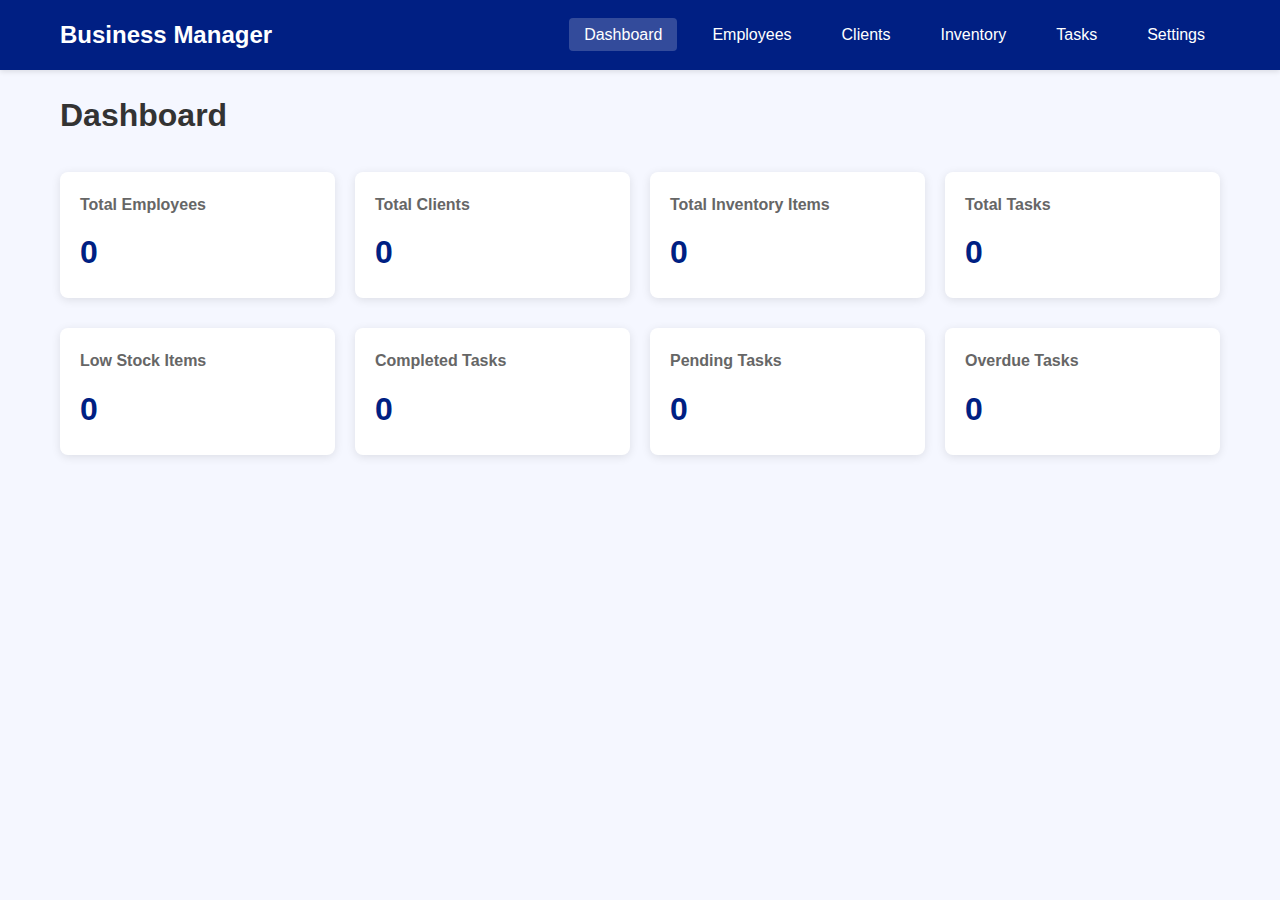
<file: index.html>
<!DOCTYPE html>
<html lang="en">
<head>
    <meta charset="UTF-8">
    <meta name="viewport" content="width=device-width, initial-scale=1.0">
    <title>Business Management - Dashboard</title>
    <link rel="stylesheet" href="styles.css">
</head>
<body>
    <header>
        <div class="header-content">
            <div class="logo">Business Manager</div>
            <nav>
                <ul>
                    <li><a href="index.html" class="active">Dashboard</a></li>
                    <li><a href="links/employees.html">Employees</a></li>
                    <li><a href="links/clients.html">Clients</a></li>
                    <li><a href="links/inventory.html">Inventory</a></li>
                    <li><a href="links/tasks.html">Tasks</a></li>
                    <li><a href="links/settings.html">Settings</a></li>
                </ul>
            </nav>
        </div>
    </header>

    <main class="container">
        <h1>Dashboard</h1>
        
        <div class="dashboard-grid">
            <div class="card">
                <h3>Total Employees</h3>
                <div class="value" id="total-employees">0</div>
            </div>
            
            <div class="card">
                <h3>Total Clients</h3>
                <div class="value" id="total-clients">0</div>
            </div>
            
            <div class="card">
                <h3>Total Inventory Items</h3>
                <div class="value" id="total-inventory">0</div>
            </div>
            
            <div class="card">
                <h3>Total Tasks</h3>
                <div class="value" id="total-tasks">0</div>
            </div>
        </div>
        
        <div class="dashboard-grid" style="margin-top: 30px;">
            <div class="card">
                <h3>Low Stock Items</h3>
                <div class="value" id="low-stock">0</div>
            </div>
            
            <div class="card">
                <h3>Completed Tasks</h3>
                <div class="value" id="completed-tasks">0</div>
            </div>
            
            <div class="card">
                <h3>Pending Tasks</h3>
                <div class="value" id="pending-tasks">0</div>
            </div>
            
            <div class="card">
                <h3>Overdue Tasks</h3>
                <div class="value" id="overdue-tasks">0</div>
            </div>
        </div>
    </main>

    <div class="toast" id="toast"></div>

    <script src="links/js/storage.js"></script>
    <script src="links/js/dashboard.js"></script>
</body>
</html>
</file>
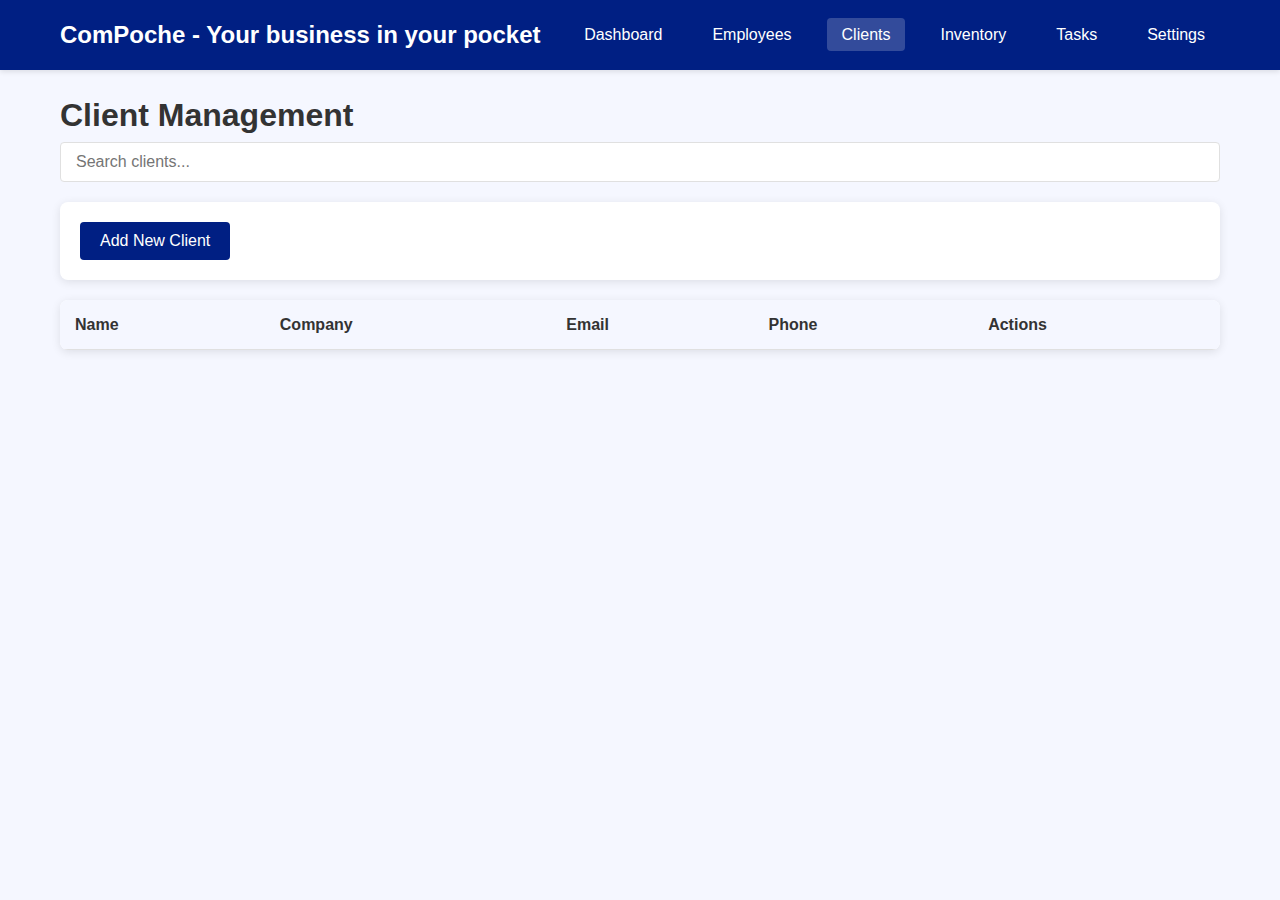
<file: links/clients.html>
<!DOCTYPE html>
<html lang="en">
<head>
    <meta charset="UTF-8">
    <meta name="viewport" content="width=device-width, initial-scale=1.0">
    <title>ComPoche - Your business in your pocket - Clients</title>
    <link rel="stylesheet" href="../styles.css">
</head>
<body>
    <header>
        <div class="header-content">
            <div class="logo">ComPoche - Your business in your pocket</div>
            <nav>
                <ul>
                    <li><a href="../index.html">Dashboard</a></li>
                    <li><a href="employees.html">Employees</a></li>
                    <li><a href="clients.html" class="active">Clients</a></li>
                    <li><a href="inventory.html">Inventory</a></li>
                    <li><a href="tasks.html">Tasks</a></li>
                    <li><a href="settings.html">Settings</a></li>
                </ul>
            </nav>
        </div>
    </header>

    <main class="container">
        <h1>Client Management</h1>
        
        <div class="search-container">
            <input type="text" id="search-input" class="search-input" placeholder="Search clients...">
        </div>
        
        <div class="form-container">
            <button id="add-client-btn" class="btn">Add New Client</button>
        </div>
        
        <div class="table-container">
            <table id="clients-table">
                <thead>
                    <tr>
                        <th>Name</th>
                        <th>Company</th>
                        <th>Email</th>
                        <th>Phone</th>
                        <th>Actions</th>
                    </tr>
                </thead>
                <tbody id="clients-tbody">
                    <!-- Client rows will be inserted here -->
                </tbody>
            </table>
        </div>
    </main>

    <!-- Client Modal -->
    <div id="client-modal" class="modal">
        <div class="modal-content">
            <div class="modal-header">
                <h2 id="modal-title">Add Client</h2>
                <button class="modal-close" id="close-modal">&times;</button>
            </div>
            <form id="client-form">
                <div class="form-group">
                    <label for="name">Name</label>
                    <input type="text" id="name" required>
                </div>
                <div class="form-group">
                    <label for="company">Company</label>
                    <input type="text" id="company" required>
                </div>
                <div class="form-group">
                    <label for="email">Email</label>
                    <input type="email" id="email" required>
                </div>
                <div class="form-group">
                    <label for="phone">Phone</label>
                    <input type="tel" id="phone" required>
                </div>
                <div class="form-group">
                    <label for="notes">Notes</label>
                    <textarea id="notes" rows="4"></textarea>
                </div>
                <div class="form-group">
                    <button type="submit" class="btn">Save Client</button>
                </div>
            </form>
        </div>
    </div>

    <!-- Delete Confirmation Modal -->
    <div id="delete-modal" class="modal">
        <div class="modal-content">
            <div class="modal-header">
                <h2>Confirm Delete</h2>
                <button class="modal-close" id="close-delete-modal">&times;</button>
            </div>
            <p>Are you sure you want to delete this client?</p>
            <div class="form-group">
                <button id="confirm-delete" class="btn btn-danger">Delete</button>
                <button id="cancel-delete" class="btn btn-secondary">Cancel</button>
            </div>
        </div>
    </div>

    <div class="toast" id="toast"></div>

    <script src="js/storage.js"></script>
    <script src="js/clients.js"></script>
</body>
</html>
</file>
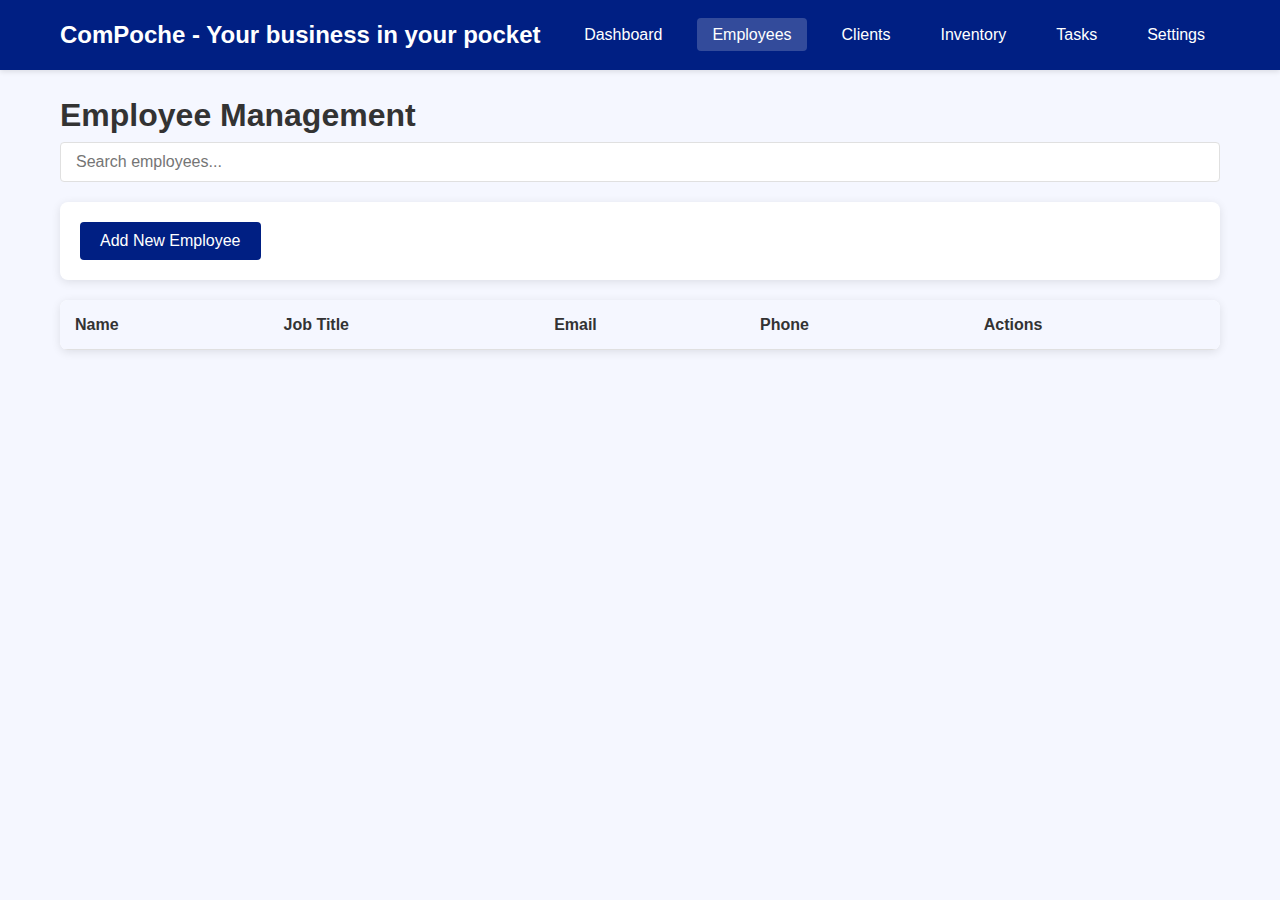
<file: links/employees.html>
<!DOCTYPE html>
<html lang="en">
<head>
    <meta charset="UTF-8">
    <meta name="viewport" content="width=device-width, initial-scale=1.0">
    <title>ComPoche - Your business in your pocket - Employees</title>
    <link rel="stylesheet" href="../styles.css">
</head>
<body>
    <header>
        <div class="header-content">
            <div class="logo">ComPoche - Your business in your pocket</div>
            <nav>
                <ul>
                    <li><a href="../index.html">Dashboard</a></li>
                    <li><a href="employees.html" class="active">Employees</a></li>
                    <li><a href="clients.html">Clients</a></li>
                    <li><a href="inventory.html">Inventory</a></li>
                    <li><a href="tasks.html">Tasks</a></li>
                    <li><a href="settings.html">Settings</a></li>
                </ul>
            </nav>
        </div>
    </header>

    <main class="container">
        <h1>Employee Management</h1>
        
        <div class="search-container">
            <input type="text" id="search-input" class="search-input" placeholder="Search employees...">
        </div>
        
        <div class="form-container">
            <button id="add-employee-btn" class="btn">Add New Employee</button>
        </div>
        
        <div class="table-container">
            <table id="employees-table">
                <thead>
                    <tr>
                        <th>Name</th>
                        <th>Job Title</th>
                        <th>Email</th>
                        <th>Phone</th>
                        <th>Actions</th>
                    </tr>
                </thead>
                <tbody id="employees-tbody">
                    <!-- Employee rows will be inserted here -->
                </tbody>
            </table>
        </div>
    </main>

    <!-- Employee Modal -->
    <div id="employee-modal" class="modal">
        <div class="modal-content">
            <div class="modal-header">
                <h2 id="modal-title">Add Employee</h2>
                <button class="modal-close" id="close-modal">&times;</button>
            </div>
            <form id="employee-form">
                <div class="form-group">
                    <label for="name">Name</label>
                    <input type="text" id="name" required>
                </div>
                <div class="form-group">
                    <label for="job-title">Job Title</label>
                    <input type="text" id="job-title" required>
                </div>
                <div class="form-group">
                    <label for="email">Email</label>
                    <input type="email" id="email" required>
                </div>
                <div class="form-group">
                    <label for="phone">Phone</label>
                    <input type="tel" id="phone" required>
                </div>
                <div class="form-group">
                    <button type="submit" class="btn">Save Employee</button>
                </div>
            </form>
        </div>
    </div>

    <!-- Delete Confirmation Modal -->
    <div id="delete-modal" class="modal">
        <div class="modal-content">
            <div class="modal-header">
                <h2>Confirm Delete</h2>
                <button class="modal-close" id="close-delete-modal">&times;</button>
            </div>
            <p>Are you sure you want to delete this employee?</p>
            <div class="form-group">
                <button id="confirm-delete" class="btn btn-danger">Delete</button>
                <button id="cancel-delete" class="btn btn-secondary">Cancel</button>
            </div>
        </div>
    </div>

    <div class="toast" id="toast"></div>

    <script src="js/storage.js"></script>
    <script src="js/employees.js"></script>
</body>
</html>
</file>
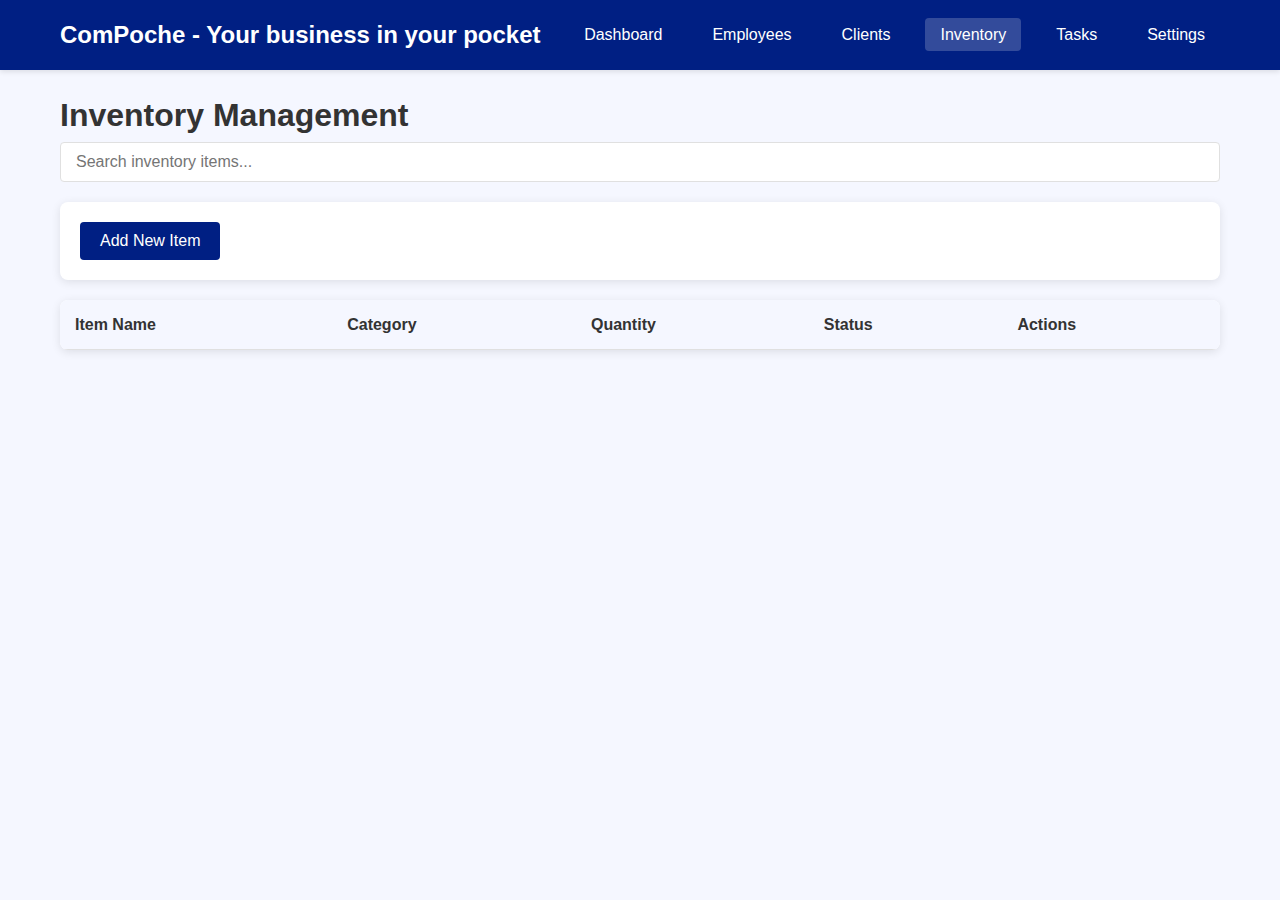
<file: links/inventory.html>
<!DOCTYPE html>
<html lang="en">
<head>
    <meta charset="UTF-8">
    <meta name="viewport" content="width=device-width, initial-scale=1.0">
    <title>ComPoche - Your business in your pocket - Inventory</title>
    <link rel="stylesheet" href="../styles.css">
</head>
<body>
    <header>
        <div class="header-content">
            <div class="logo">ComPoche - Your business in your pocket</div>
            <nav>
                <ul>
                    <li><a href="../index.html">Dashboard</a></li>
                    <li><a href="employees.html">Employees</a></li>
                    <li><a href="clients.html">Clients</a></li>
                    <li><a href="inventory.html" class="active">Inventory</a></li>
                    <li><a href="tasks.html">Tasks</a></li>
                    <li><a href="settings.html">Settings</a></li>
                </ul>
            </nav>
        </div>
    </header>

    <main class="container">
        <h1>Inventory Management</h1>
        
        <div class="search-container">
            <input type="text" id="search-input" class="search-input" placeholder="Search inventory items...">
        </div>
        
        <div class="form-container">
            <button id="add-item-btn" class="btn">Add New Item</button>
        </div>
        
        <div class="table-container">
            <table id="inventory-table">
                <thead>
                    <tr>
                        <th>Item Name</th>
                        <th>Category</th>
                        <th>Quantity</th>
                        <th>Status</th>
                        <th>Actions</th>
                    </tr>
                </thead>
                <tbody id="inventory-tbody">
                    <!-- Inventory rows will be inserted here -->
                </tbody>
            </table>
        </div>
    </main>

    <!-- Inventory Item Modal -->
    <div id="item-modal" class="modal">
        <div class="modal-content">
            <div class="modal-header">
                <h2 id="modal-title">Add Inventory Item</h2>
                <button class="modal-close" id="close-modal">&times;</button>
            </div>
            <form id="item-form">
                <div class="form-group">
                    <label for="item-name">Item Name</label>
                    <input type="text" id="item-name" required>
                </div>
                <div class="form-group">
                    <label for="category">Category</label>
                    <select id="category" required>
                        <option value="">Select Category</option>
                        <option value="Electronics">Electronics</option>
                        <option value="Furniture">Furniture</option>
                        <option value="Office Supplies">Office Supplies</option>
                        <option value="Equipment">Equipment</option>
                        <option value="Other">Other</option>
                    </select>
                </div>
                <div class="form-group">
                    <label for="quantity">Quantity</label>
                    <input type="number" id="quantity" min="0" required>
                </div>
                <div class="form-group">
                    <button type="submit" class="btn">Save Item</button>
                </div>
            </form>
        </div>
    </div>

    <!-- Delete Confirmation Modal -->
    <div id="delete-modal" class="modal">
        <div class="modal-content">
            <div class="modal-header">
                <h2>Confirm Delete</h2>
                <button class="modal-close" id="close-delete-modal">&times;</button>
            </div>
            <p>Are you sure you want to delete this inventory item?</p>
            <div class="form-group">
                <button id="confirm-delete" class="btn btn-danger">Delete</button>
                <button id="cancel-delete" class="btn btn-secondary">Cancel</button>
            </div>
        </div>
    </div>

    <div class="toast" id="toast"></div>

    <script src="js/storage.js"></script>
    <script src="js/inventory.js"></script>
</body>
</html>
</file>
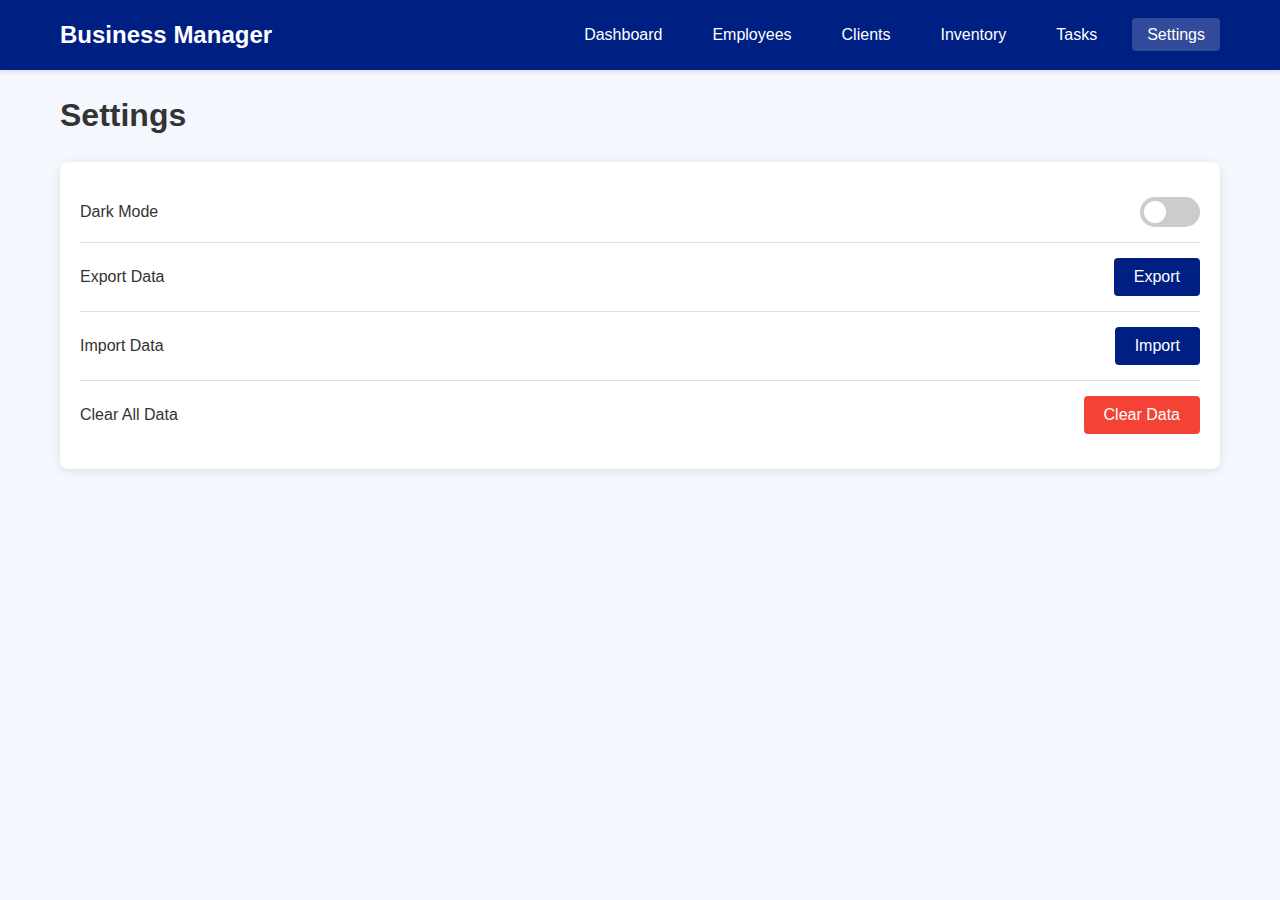
<file: links/settings.html>
<!DOCTYPE html>
<html lang="en">
<head>
    <meta charset="UTF-8">
    <meta name="viewport" content="width=device-width, initial-scale=1.0">
    <title>Business Management - Settings</title>
    <link rel="stylesheet" href="../styles.css">
</head>
<body>
    <header>
        <div class="header-content">
            <div class="logo">Business Manager</div>
            <nav>
                <ul>
                    <li><a href="../index.html">Dashboard</a></li>
                    <li><a href="employees.html">Employees</a></li>
                    <li><a href="clients.html">Clients</a></li>
                    <li><a href="inventory.html">Inventory</a></li>
                    <li><a href="tasks.html">Tasks</a></li>
                    <li><a href="settings.html" class="active">Settings</a></li>
                </ul>
            </nav>
        </div>
    </header>

    <main class="container">
        <h1>Settings</h1>
        
        <div class="settings-container">
            <div class="setting-item">
                <div class="setting-label">Dark Mode</div>
                <label class="toggle-switch">
                    <input type="checkbox" id="theme-toggle">
                    <span class="slider"></span>
                </label>
            </div>
            
            <div class="setting-item">
                <div class="setting-label">Export Data</div>
                <button id="export-btn" class="btn">Export</button>
            </div>
            
            <div class="setting-item">
                <div class="setting-label">Import Data</div>
                <input type="file" id="import-input" accept=".json" style="display: none;">
                <button id="import-btn" class="btn">Import</button>
            </div>
            
            <div class="setting-item">
                <div class="setting-label">Clear All Data</div>
                <button id="clear-btn" class="btn btn-danger">Clear Data</button>
            </div>
        </div>
    </main>

    <!-- Clear Data Confirmation Modal -->
    <div id="clear-modal" class="modal">
        <div class="modal-content">
            <div class="modal-header">
                <h2>Confirm Clear Data</h2>
                <button class="modal-close" id="close-clear-modal">&times;</button>
            </div>
            <p>Are you sure you want to clear all data? This action cannot be undone.</p>
            <div class="form-group">
                <button id="confirm-clear" class="btn btn-danger">Clear All Data</button>
                <button id="cancel-clear" class="btn btn-secondary">Cancel</button>
            </div>
        </div>
    </div>

    <div class="toast" id="toast"></div>

    <script src="js/storage.js"></script>
    <script src="js/settings.js"></script>
</body>
</html>
</file>
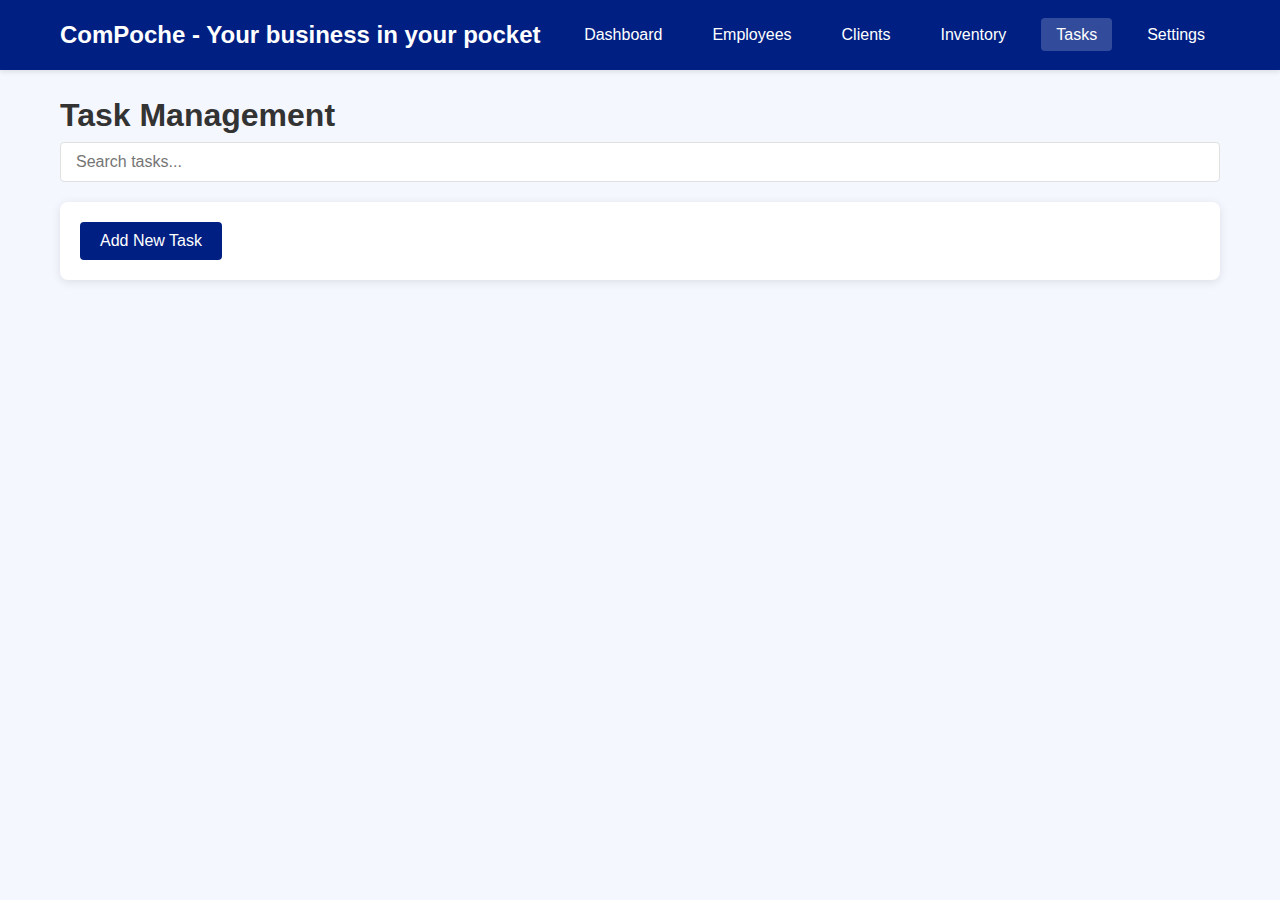
<file: links/tasks.html>
<!DOCTYPE html>
<html lang="en">
<head>
    <meta charset="UTF-8">
    <meta name="viewport" content="width=device-width, initial-scale=1.0">
    <title>ComPoche - Your business in your pocket - Tasks</title>
    <link rel="stylesheet" href="../styles.css">
</head>
<body>
    <header>
        <div class="header-content">
            <div class="logo">ComPoche - Your business in your pocket</div>
            <nav>
                <ul>
                    <li><a href="../index.html">Dashboard</a></li>
                    <li><a href="employees.html">Employees</a></li>
                    <li><a href="clients.html">Clients</a></li>
                    <li><a href="inventory.html">Inventory</a></li>
                    <li><a href="tasks.html" class="active">Tasks</a></li>
                    <li><a href="settings.html">Settings</a></li>
                </ul>
            </nav>
        </div>
    </header>

    <main class="container">
        <h1>Task Management</h1>
        
        <div class="search-container">
            <input type="text" id="search-input" class="search-input" placeholder="Search tasks...">
        </div>
        
        <div class="form-container">
            <button id="add-task-btn" class="btn">Add New Task</button>
        </div>
        
        <div class="task-list" id="task-list">
            <!-- Task items will be inserted here -->
        </div>
    </main>

    <!-- Task Modal -->
    <div id="task-modal" class="modal">
        <div class="modal-content">
            <div class="modal-header">
                <h2 id="modal-title">Add Task</h2>
                <button class="modal-close" id="close-modal">&times;</button>
            </div>
            <form id="task-form">
                <div class="form-group">
                    <label for="title">Title</label>
                    <input type="text" id="title" required>
                </div>
                <div class="form-group">
                    <label for="description">Description</label>
                    <textarea id="description" rows="4"></textarea>
                </div>
                <div class="form-group">
                    <label for="due-date">Due Date</label>
                    <input type="date" id="due-date" required>
                </div>
                <div class="form-group">
                    <button type="submit" class="btn">Save Task</button>
                </div>
            </form>
        </div>
    </div>

    <!-- Delete Confirmation Modal -->
    <div id="delete-modal" class="modal">
        <div class="modal-content">
            <div class="modal-header">
                <h2>Confirm Delete</h2>
                <button class="modal-close" id="close-delete-modal">&times;</button>
            </div>
            <p>Are you sure you want to delete this task?</p>
            <div class="form-group">
                <button id="confirm-delete" class="btn btn-danger">Delete</button>
                <button id="cancel-delete" class="btn btn-secondary">Cancel</button>
            </div>
        </div>
    </div>

    <div class="toast" id="toast"></div>

    <script src="js/storage.js"></script>
    <script src="js/tasks.js"></script>
</body>
</html>
</file>
<file: styles.css>
/* styles.css - Global styles for the ComPoche - Your business in your pocket Website */

:root {
    --primary-color: #001f83;
    --secondary-color: #f5f7ff;
    --text-color: #333;
    --light-text: #666;
    --border-color: #e0e0e0;
    --success-color: #4caf50;
    --warning-color: #ff9800;
    --danger-color: #f44336;
    --card-shadow: 0 2px 10px rgba(0, 0, 0, 0.1);
    --transition: all 0.3s ease;
}

/* Dark theme variables */
[data-theme="dark"] {
    --primary-color: #001f83;
    --secondary-color: #2a2a2a;
    --text-color: #f0f0f0;
    --light-text: #b0b0b0;
    --border-color: #444;
    --card-shadow: 0 2px 10px rgba(0, 0, 0, 0.3);
}

* {
    margin: 0;
    padding: 0;
    box-sizing: border-box;
}

body {
    font-family: 'Franklin Gothic', Tahoma, Geneva, Verdana, sans-serif;
    background-color: var(--secondary-color);
    color: var(--text-color);
    line-height: 1.6;
    transition: var(--transition);
}

.container {
    max-width: 1200px;
    margin: 0 auto;
    padding: 20px;
}

/* Header Styles */
header {
    background-color: var(--primary-color);
    color: white;
    padding: 1rem 0;
    box-shadow: 0 2px 5px rgba(0, 0, 0, 0.1);
}

.header-content {
    display: flex;
    justify-content: space-between;
    align-items: center;
    max-width: 1200px;
    margin: 0 auto;
    padding: 0 20px;
}

.logo {
    font-size: 1.5rem;
    font-weight: bold;
}

/* Navigation Styles */
nav ul {
    display: flex;
    list-style: none;
}

nav ul li {
    margin-left: 20px;
}

nav ul li a {
    color: white;
    text-decoration: none;
    padding: 8px 15px;
    border-radius: 4px;
    transition: var(--transition);
}

nav ul li a:hover, nav ul li a.active {
    background-color: rgba(255, 255, 255, 0.2);
}

/* Dashboard Card Styles */
.dashboard-grid {
    display: grid;
    grid-template-columns: repeat(auto-fill, minmax(250px, 1fr));
    gap: 20px;
    margin-top: 30px;
}

.card {
    background-color: white;
    border-radius: 8px;
    padding: 20px;
    box-shadow: var(--card-shadow);
    transition: var(--transition);
}

[data-theme="dark"] .card {
    background-color: #333;
}

.card:hover {
    transform: translateY(-5px);
    box-shadow: 0 5px 15px rgba(0, 0, 0, 0.1);
}

.card h3 {
    color: var(--light-text);
    font-size: 1rem;
    margin-bottom: 10px;
}

.card .value {
    font-size: 2rem;
    font-weight: bold;
    color: var(--primary-color);
}

/* Form Styles */
.form-container {
    background-color: white;
    border-radius: 8px;
    padding: 20px;
    margin-bottom: 20px;
    box-shadow: var(--card-shadow);
}

[data-theme="dark"] .form-container {
    background-color: #333;
}

[data-theme="dark"] .value {
    color: #ffffff;
}
.form-group {
    margin-bottom: 15px;
}

.form-group label {
    display: block;
    margin-bottom: 5px;
    font-weight: 500;
}

.form-group input,
.form-group select,
.form-group textarea {
    width: 100%;
    padding: 10px;
    border: 1px solid var(--border-color);
    border-radius: 4px;
    font-size: 1rem;
}

[data-theme="dark"] .form-group input,
[data-theme="dark"] .form-group select,
[data-theme="dark"] .form-group textarea {
    background-color: #444;
    color: var(--text-color);
    border-color: #555;
}

/* Button Styles */
.btn {
    display: inline-block;
    padding: 10px 20px;
    background-color: var(--primary-color);
    color: white;
    border: none;
    border-radius: 4px;
    cursor: pointer;
    font-size: 1rem;
    transition: var(--transition);
}

.btn:hover {
    background-color: #3a5bd5;
}

.btn-secondary {
    background-color: #6c757d;
}

.btn-secondary:hover {
    background-color: #5a6268;
}

.btn-danger {
    background-color: var(--danger-color);
}

.btn-danger:hover {
    background-color: #d32f2f;
}

.btn-success {
    background-color: var(--success-color);
}

.btn-success:hover {
    background-color: #388e3c;
}

/* Table Styles */
.table-container {
    background-color: white;
    border-radius: 8px;
    overflow: hidden;
    box-shadow: var(--card-shadow);
    margin-top: 20px;
}

[data-theme="dark"] .table-container {
    background-color: #333;
}

table {
    width: 100%;
    border-collapse: collapse;
}

th, td {
    padding: 12px 15px;
    text-align: left;
    border-bottom: 1px solid var(--border-color);
}

th {
    background-color: var(--secondary-color);
    font-weight: 600;
}

tr:hover {
    background-color: rgba(0, 0, 0, 0.05);
}

[data-theme="dark"] tr:hover {
    background-color: rgba(255, 255, 255, 0.05);
}

/* Modal Styles */
.modal {
    display: none;
    position: fixed;
    top: 0;
    left: 0;
    width: 100%;
    height: 100%;
    background-color: rgba(0, 0, 0, 0.5);
    z-index: 1000;
    align-items: center;
    justify-content: center;
}

.modal.active {
    display: flex;
}

.modal-content {
    background-color: white;
    border-radius: 8px;
    padding: 20px;
    width: 90%;
    max-width: 500px;
    position: relative;
}

[data-theme="dark"] .modal-content {
    background-color: #333;
}

.modal-header {
    display: flex;
    justify-content: space-between;
    align-items: center;
    margin-bottom: 20px;
}

.modal-close {
    background: none;
    border: none;
    font-size: 1.5rem;
    cursor: pointer;
    color: var(--light-text);
}

/* Search Bar Styles */
.search-container {
    margin-bottom: 20px;
}

.search-input {
    width: 100%;
    padding: 10px 15px;
    border: 1px solid var(--border-color);
    border-radius: 4px;
    font-size: 1rem;
}

[data-theme="dark"] .search-input {
    background-color: #444;
    color: var(--text-color);
    border-color: #555;
}

/* Task List Styles */
.task-list {
    background-color: white;
    border-radius: 8px;
    box-shadow: var(--card-shadow);
    margin-top: 20px;
}

[data-theme="dark"] .task-list {
    background-color: #333;
}

.task-item {
    padding: 15px;
    border-bottom: 1px solid var(--border-color);
    display: flex;
    align-items: center;
}

.task-item:last-child {
    border-bottom: none;
}

.task-checkbox {
    margin-right: 15px;
    width: 20px;
    height: 20px;
}

.task-content {
    flex: 1;
}

.task-title {
    font-weight: 600;
    margin-bottom: 5px;
}

.task-description {
    color: var(--light-text);
    font-size: 0.9rem;
    margin-bottom: 5px;
}

.task-due {
    color: var(--light-text);
    font-size: 0.85rem;
}

.task-actions {
    display: flex;
    gap: 10px;
}

.completed .task-title {
    text-decoration: line-through;
    color: var(--light-text);
}

/* Settings Styles */
.settings-container {
    background-color: white;
    border-radius: 8px;
    padding: 20px;
    box-shadow: var(--card-shadow);
    margin-top: 20px;
}

[data-theme="dark"] .settings-container {
    background-color: #333;
}

.setting-item {
    display: flex;
    justify-content: space-between;
    align-items: center;
    padding: 15px 0;
    border-bottom: 1px solid var(--border-color);
}

.setting-item:last-child {
    border-bottom: none;
}

.setting-label {
    font-weight: 500;
}

/* Toggle Switch */
.toggle-switch {
    position: relative;
    display: inline-block;
    width: 60px;
    height: 30px;
}

.toggle-switch input {
    opacity: 0;
    width: 0;
    height: 0;
}

.slider {
    position: absolute;
    cursor: pointer;
    top: 0;
    left: 0;
    right: 0;
    bottom: 0;
    background-color: #ccc;
    transition: .4s;
    border-radius: 30px;
}

.slider:before {
    position: absolute;
    content: "";
    height: 22px;
    width: 22px;
    left: 4px;
    bottom: 4px;
    background-color: white;
    transition: .4s;
    border-radius: 50%;
}

input:checked + .slider {
    background-color: var(--primary-color);
}

input:checked + .slider:before {
    transform: translateX(30px);
}

/* Toast Notification */
.toast {
    position: fixed;
    bottom: 20px;
    right: 20px;
    background-color: var(--success-color);
    color: white;
    padding: 15px 20px;
    border-radius: 4px;
    box-shadow: 0 2px 10px rgba(0, 0, 0, 0.2);
    transform: translateY(100px);
    opacity: 0;
    transition: var(--transition);
    z-index: 1001;
}

.toast.show {
    transform: translateY(0);
    opacity: 1;
}

/* Responsive Design */
@media (max-width: 768px) {
    .header-content {
        flex-direction: column;
        text-align: center;
    }
    
    nav ul {
        margin-top: 10px;
        flex-wrap: wrap;
        justify-content: center;
    }
    
    nav ul li {
        margin: 5px;
    }
    
    .dashboard-grid {
        grid-template-columns: repeat(auto-fill, minmax(200px, 1fr));
    }
    
    .table-container {
        overflow-x: auto;
    }
}
/* Add these styles to the existing styles.css file */

/* Status indicators */
.status {
    padding: 4px 8px;
    border-radius: 4px;
    font-size: 0.85rem;
    font-weight: 500;
}

.status.danger {
    background-color: rgba(244, 67, 54, 0.1);
    color: var(--danger-color);
}

.status.warning {
    background-color: rgba(255, 152, 0, 0.1);
    color: var(--warning-color);
}

/* Overdue task indicator */
.task-due.overdue {
    color: var(--danger-color);
    font-weight: 500;
}
</file>
